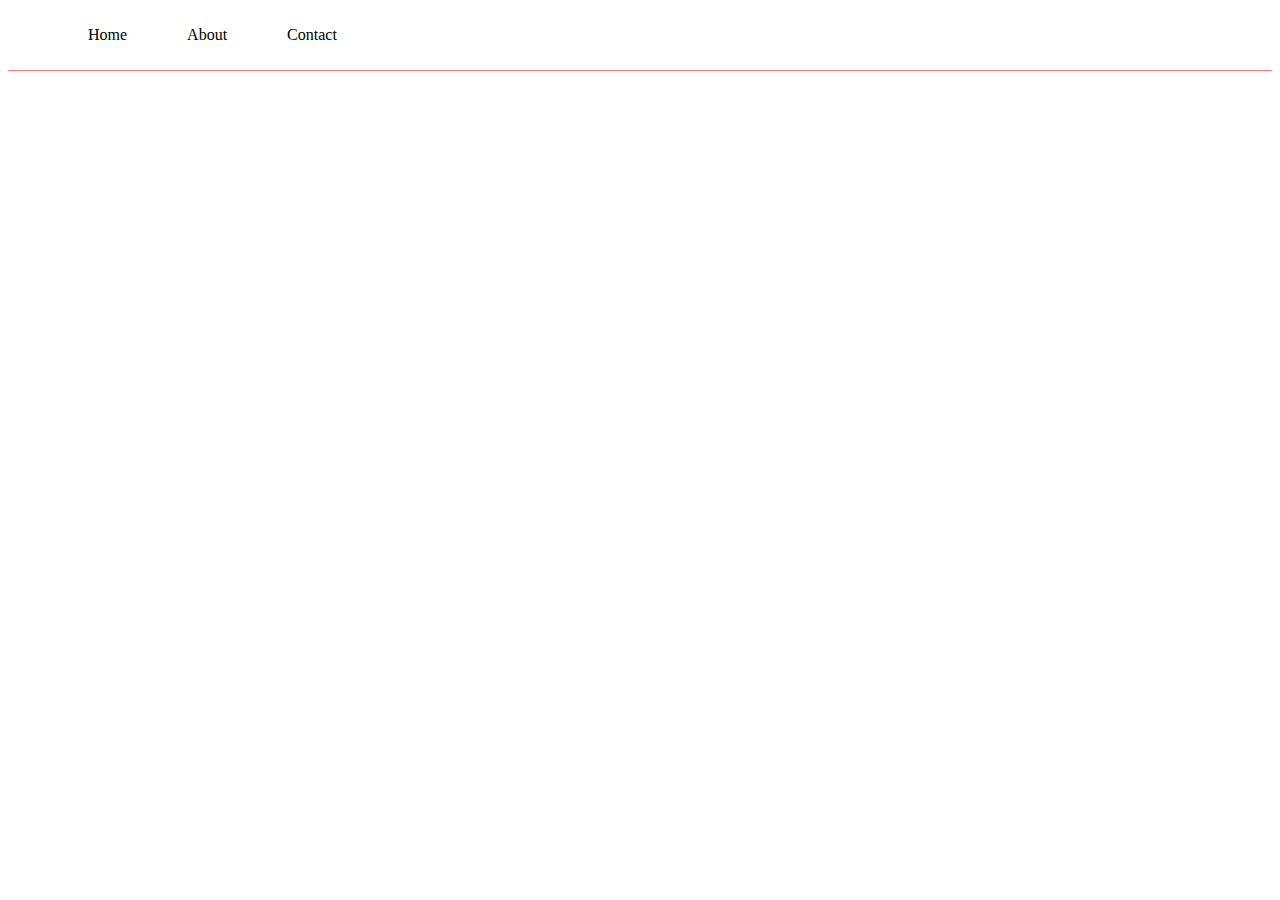
<file: lec-01/index.html>
<!DOCTYPE html>
<html lang="en">
<head>
    <meta charset="UTF-8">
    <meta name="viewport" content="width=device-width, initial-scale=1.0">
    <title>Document</title>
    <link rel="stylesheet" href="style/style.css">
</head>
<body>
    <div id="hamburger"></div>
    <nav>
        <ul>
            <li>Home</li>
            <li><a href="http://www.google.com"></a>About</li>
            <li>Contact</li>
        </ul>
    </nav>

</body>
</html>
</file>
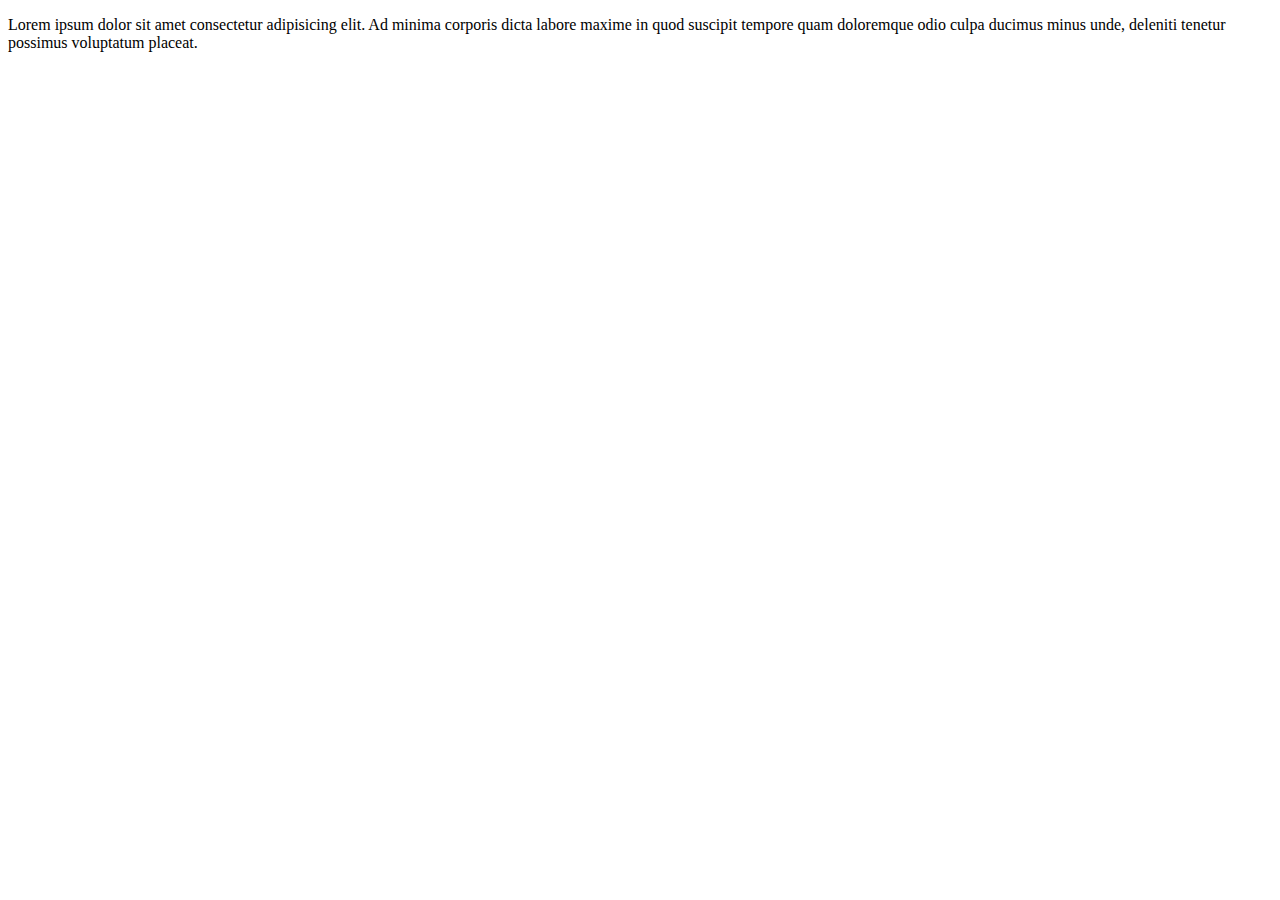
<file: mod-02/lecc1/index.html>
<!DOCTYPE html>
<html lang="en">
<head>
    <meta charset="UTF-8">
    <meta name="viewport" content="width=device-width, initial-scale=1.0">
    <title></title>
</head>
<body>
    
    
    <p>Lorem ipsum dolor sit amet consectetur adipisicing elit. Ad minima corporis dicta labore maxime in quod suscipit tempore quam doloremque odio culpa ducimus minus unde, deleniti tenetur possimus voluptatum placeat.</p>

</body>
</html>
</file>
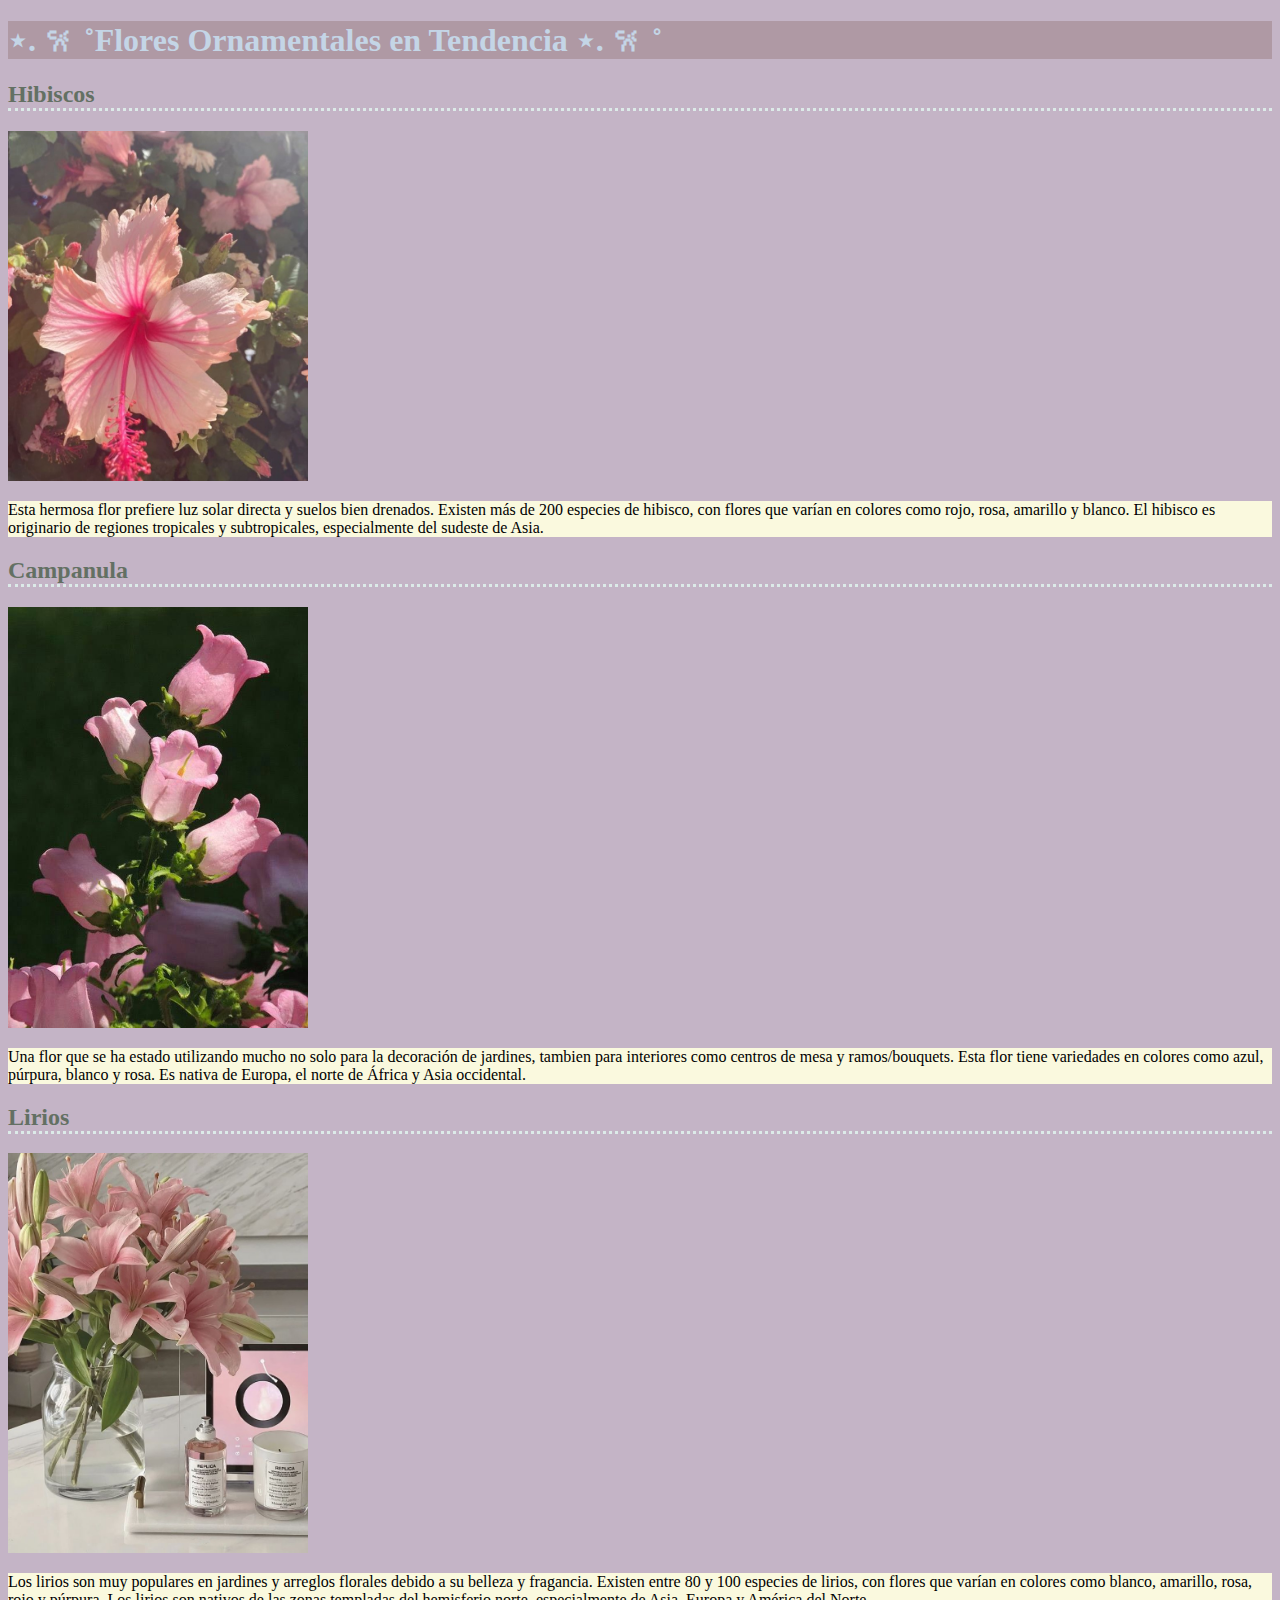
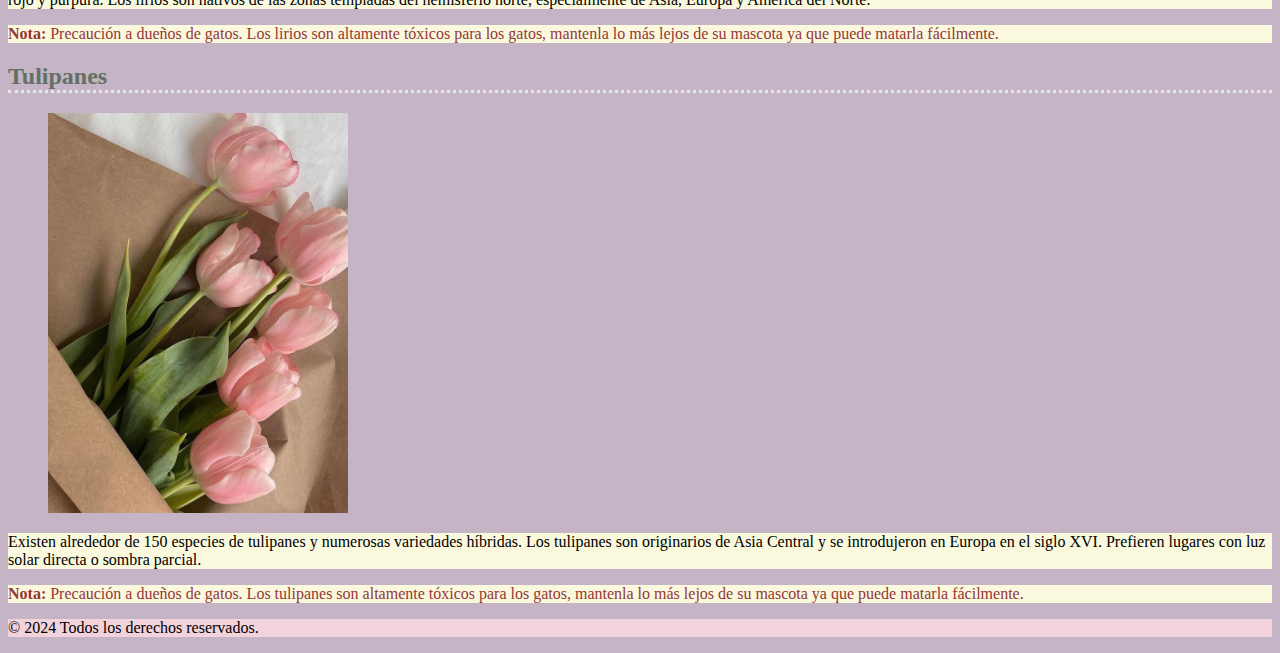
<file: modulo-01/Acc1_Lecc2/index.html>
<!DOCTYPE html>
<html lang="es">
<head>
    <meta charset="UTF-8">
    <meta name="viewport" content="width=device-width, initial-scale=1.0">
    <title>Flores Ornamentales</title>

    <link rel="stylesheet" href="estilo/style.css">
</head>
<body>
    <div class="header">
        <h1>⋆. 𐙚 ˚Flores Ornamentales en Tendencia ⋆. 𐙚 ˚</h1>
    </div>

        <div class="content">

        <div class="sectionH">
            <h2>Hibiscos</h2>

                <img src="img/Hibiscos_1.jfif" width="300" height="350" alt="Flor Hibiscos color rosa claro y fucha.">
                <p>
                    Esta hermosa flor prefiere luz solar directa y suelos bien drenados. Existen más de 200 especies de hibisco, con flores que varían en colores como rojo, rosa, amarillo y blanco. El hibisco es originario de regiones tropicales y subtropicales, especialmente del sudeste de Asia. 
                </p>
        </div>

        <div class="sectionC">
            <h2>Campanula</h2>

                <img src="img/Campanula_3.jfif" width="300" aria-hidden="300"  alt="Flor conocida como campanula de color rosa claro.">
                <p>
                    Una flor que se ha estado utilizando mucho no solo para la decoración de jardines, tambien para interiores como centros de mesa y ramos/bouquets. Esta flor tiene variedades en colores como azul, púrpura, blanco y rosa. Es nativa de Europa, el norte de África y Asia occidental. 
                </p>
        </div>

        <div class="sectionL">
            <h2>Lirios</h2>

                <img src="img/Lirios_2.jfif" width="300" height="400" alt="Flor Lirio, color rosa sobre una mesa">
                <p>
                   Los lirios son muy populares en jardines y arreglos florales debido a su belleza y fragancia. Existen entre 80 y 100 especies de lirios, con flores que varían en colores como blanco, amarillo, rosa, rojo y púrpura. Los lirios son nativos de las zonas templadas del hemisferio norte, especialmente de Asia, Europa y América del Norte.
                   <br>
                   <p class="caution"><b>Nota:</b> Precaución a dueños de gatos. Los lirios son altamente tóxicos para los gatos, mantenla lo más lejos de su mascota ya que puede matarla fácilmente.
                   </p>
                </p>
        </div>

        <div class="sectionT">
            <h2>Tulipanes</h2>

            <figure>
                <img src="img/Tulips_1.jfif" width="300" height="400" alt="Ramo de Tulipanes color rosa.">
            </figure>

                <p>
                   Existen alrededor de 150 especies de tulipanes y numerosas variedades híbridas. Los tulipanes son originarios de Asia Central y se introdujeron en Europa en el siglo XVI. Prefieren lugares con luz solar directa o sombra parcial.
                   <br>
                  <p class="caution"><b>Nota:</b> Precaución a dueños de gatos. Los tulipanes son altamente tóxicos para los gatos, mantenla lo más lejos de su mascota ya que puede matarla fácilmente.
                  </p> 
                </p>
        </div>

        </div>

        <div class="footer">
            <p class="footer">
               © 2024 Todos los derechos reservados.    
            </p>
        </div>
</body>
</html>
</file>
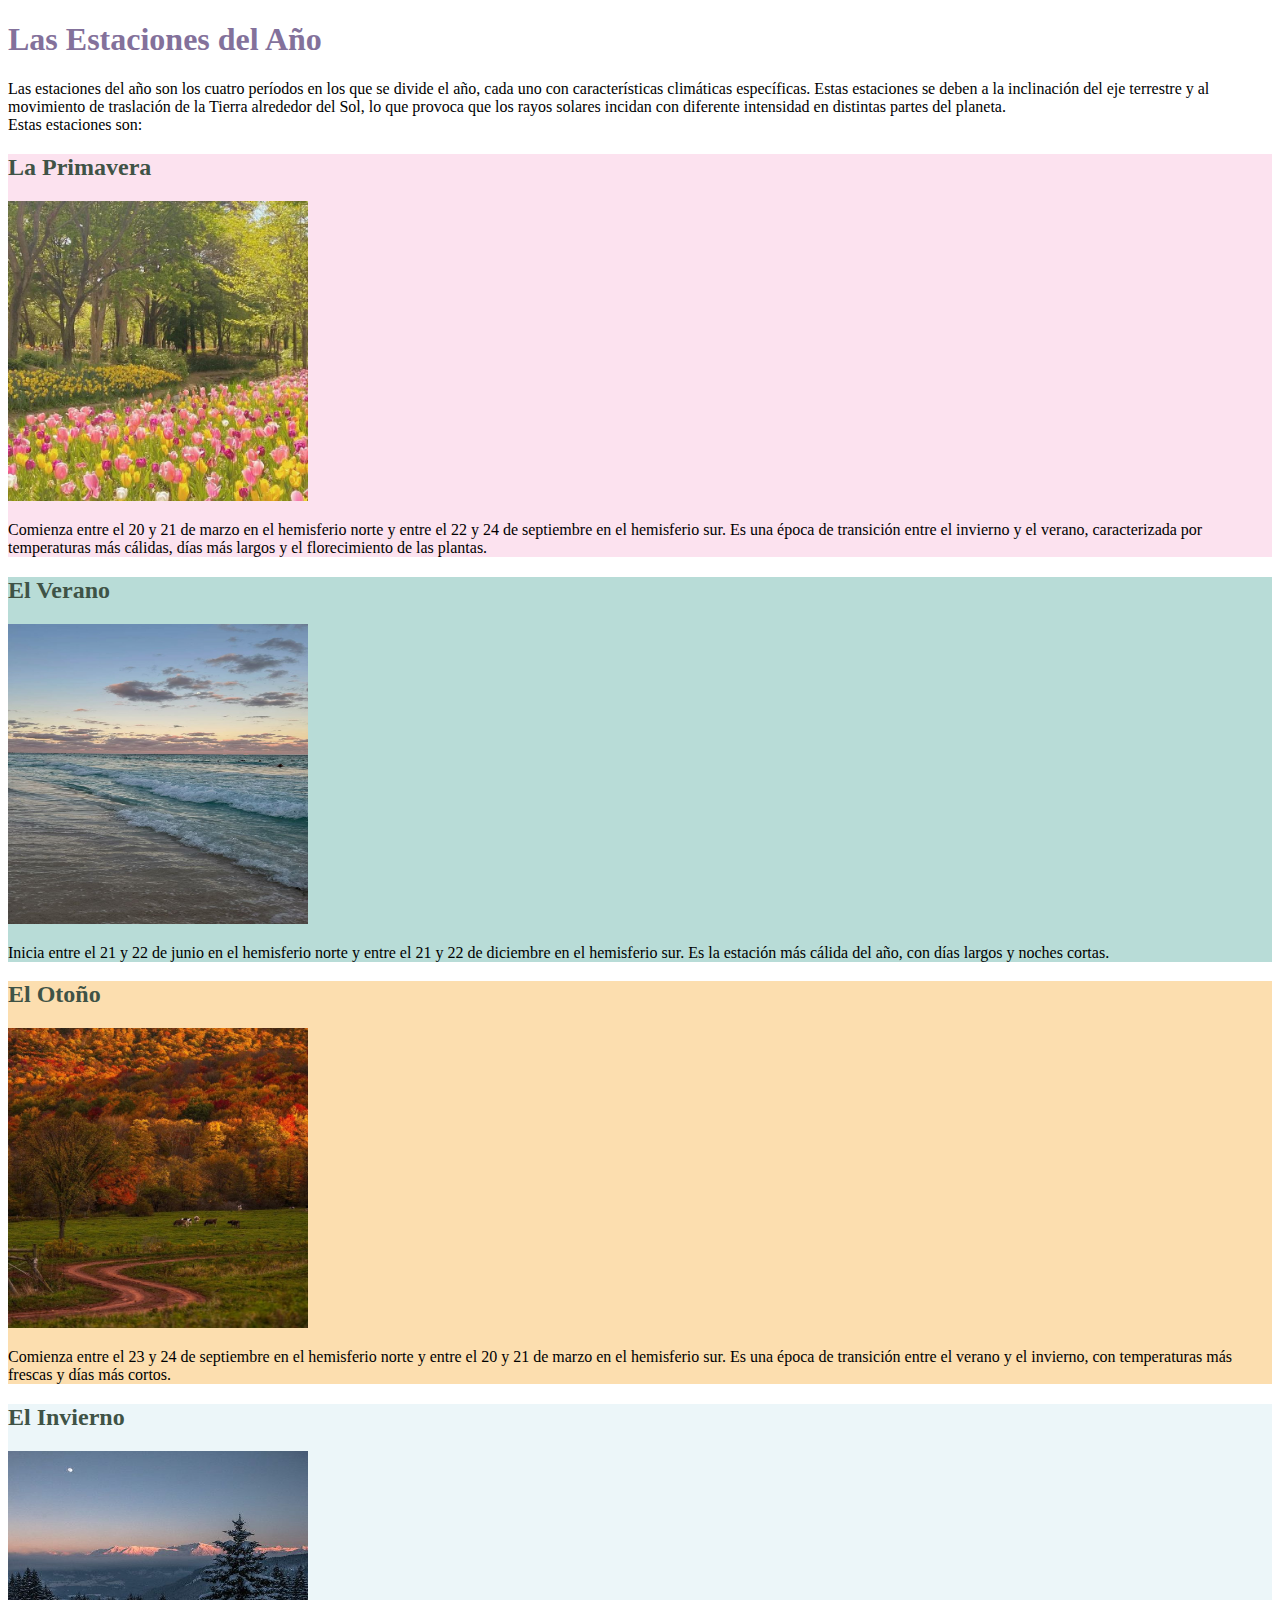
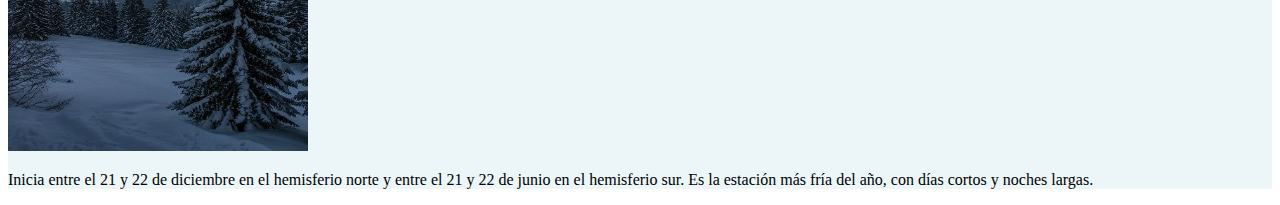
<file: modulo-01/Act1_Lecc4/index.html>
<!DOCTYPE html>
<html lang="en">
<head>
    <meta charset="UTF-8">
    <meta name="viewport" content="width=device-width, initial-scale=1.0">
    <title>Estaciones del Año</title>

    <link rel="stylesheet" href="estilo/style.css">

</head>
<body>
    <h1>Las Estaciones del Año</h1>
   
        <p>
            Las estaciones del año son los cuatro períodos en los que se divide el año, cada uno con características climáticas específicas. Estas estaciones se deben a la inclinación del eje terrestre y al movimiento de traslación de la Tierra alrededor del Sol, lo que provoca que los rayos solares incidan con diferente intensidad en distintas partes del planeta. 
            <br>
            Estas estaciones son:

        </p>

        <div class="Primavera">
            
            <h2>La Primavera</h2>

            <img src="img/spring.jfif" alt="Primavera" width="300" height="300">
                <p>
                    Comienza entre el 20 y 21 de marzo en el hemisferio norte y entre el 22 y 24 de septiembre en el hemisferio sur. Es una época de transición entre el invierno y el verano, caracterizada por temperaturas más cálidas, días más largos y el florecimiento de las plantas.
                </p>
        </div>
        
        <div class="Verano">
            <h2> El Verano</h2>
            <img src="img/summer.jfif" alt="Verano" height="300" width="300">
        
                <p>
                    Inicia entre el 21 y 22 de junio en el hemisferio norte y entre el 21 y 22 de diciembre en el hemisferio sur. Es la estación más cálida del año, con días largos y noches cortas.
                </p>

        </div>

        <div class="Otoño">
            <h2> El Otoño</h2>
            <img src="img/fall.jfif" alt="Otoño" width="300" height="300">
        
                <p>
                    Comienza entre el 23 y 24 de septiembre en el hemisferio norte y entre el 20 y 21 de marzo en el hemisferio sur. Es una época de transición entre el verano y el invierno, con temperaturas más frescas y días más cortos.
                </p>

        </div>

        <div class="invierno">
            <h2> El Invierno </h2>
            <img src="img/winter.jfif" alt="Invierno" width="300" height="300">
        
                <p>
                    Inicia entre el 21 y 22 de diciembre en el hemisferio norte y entre el 21 y 22 de junio en el hemisferio sur. Es la estación más fría del año, con días cortos y noches largas.
                </p>

        </div>

</body>
</html>
</file>
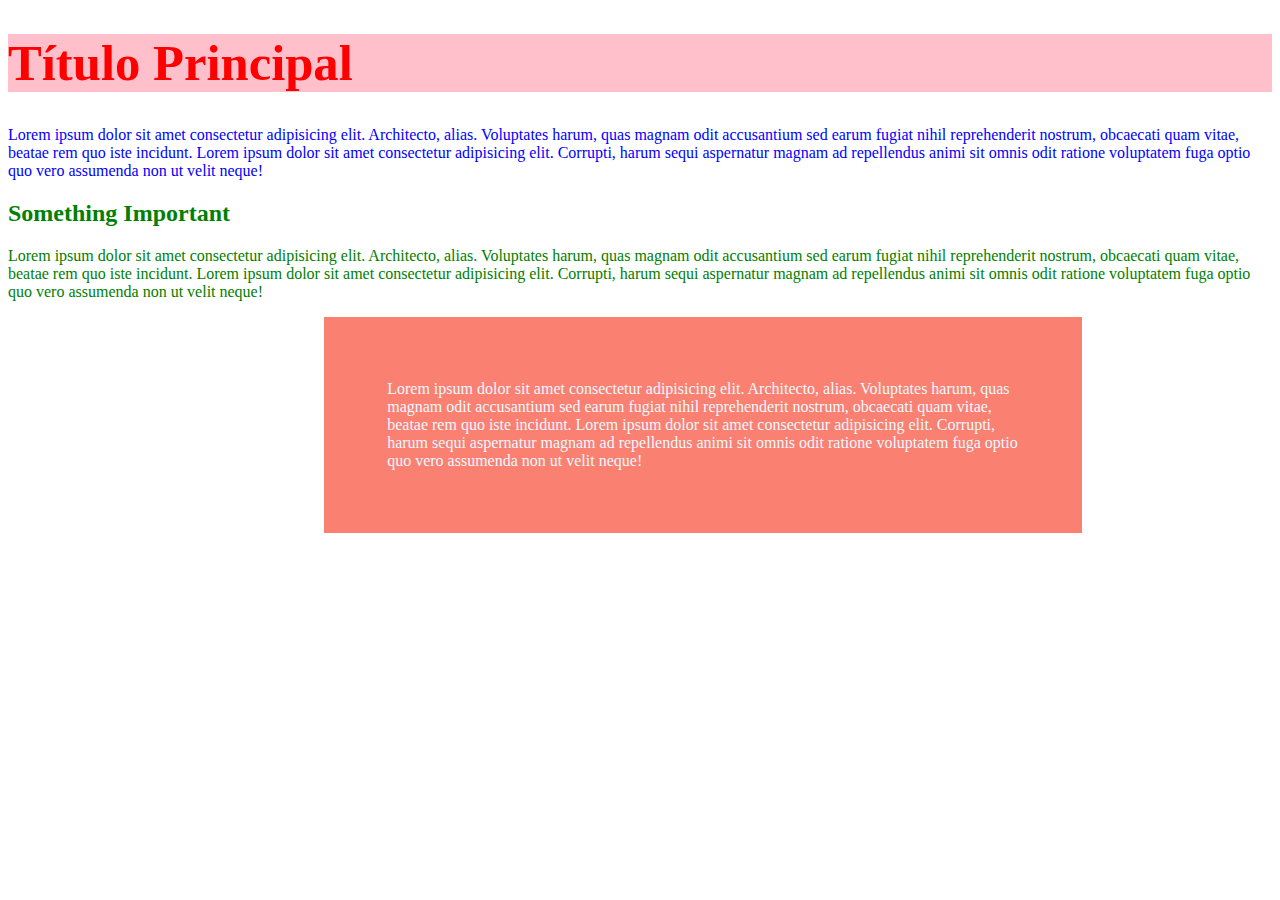
<file: modulo-01/lec-4.html>
<!DOCTYPE html>
<html lang="es">
<head>
    <meta charset="UTF-8">
    <meta name="viewport" content="width=device-width, initial-scale=1.0">
    <title>Leccion 4 - CSS</title>
    
    <link ref="style-sheet" href="style.css">

    <style>
        h1{
           color: brown;
           font-size: 38pt;
           background-color: pink ;
        }

        .green-text{
            color: green;
        }

        .importante{
            color: aliceblue;
            background-color: salmon;
            position: relative;
            left: 25%;
            right: 25%;
            padding: 5%;
            width: 50%;

        }
    </style>
</head>
<body>
    <h1 style="color: red;">Título Principal</h1>

    <p style="color: blue;">Lorem ipsum dolor sit amet consectetur adipisicing elit. Architecto, alias. Voluptates harum, quas magnam odit accusantium sed earum fugiat nihil reprehenderit nostrum, obcaecati quam vitae, beatae rem quo iste incidunt. Lorem ipsum dolor sit amet consectetur adipisicing elit. Corrupti, harum sequi aspernatur magnam ad repellendus animi sit omnis odit ratione voluptatem fuga optio quo vero assumenda non ut velit neque!</p>

    <h2 class="green-text">Something Important</h2>
    
    <p class="green-text">Lorem ipsum dolor sit amet consectetur adipisicing elit. Architecto, alias. Voluptates harum, quas magnam odit accusantium sed earum fugiat nihil reprehenderit nostrum, obcaecati quam vitae, beatae rem quo iste incidunt. Lorem ipsum dolor sit amet consectetur adipisicing elit. Corrupti, harum sequi aspernatur magnam ad repellendus animi sit omnis odit ratione voluptatem fuga optio quo vero assumenda non ut velit neque!</p>

    <p class="importante">Lorem ipsum dolor sit amet consectetur adipisicing elit. Architecto, alias. Voluptates harum, quas magnam odit accusantium sed earum fugiat nihil reprehenderit nostrum, obcaecati quam vitae, beatae rem quo iste incidunt. Lorem ipsum dolor sit amet consectetur adipisicing elit. Corrupti, harum sequi aspernatur magnam ad repellendus animi sit omnis odit ratione voluptatem fuga optio quo vero assumenda non ut velit neque!</p>
    
</body>
</html>
</file>
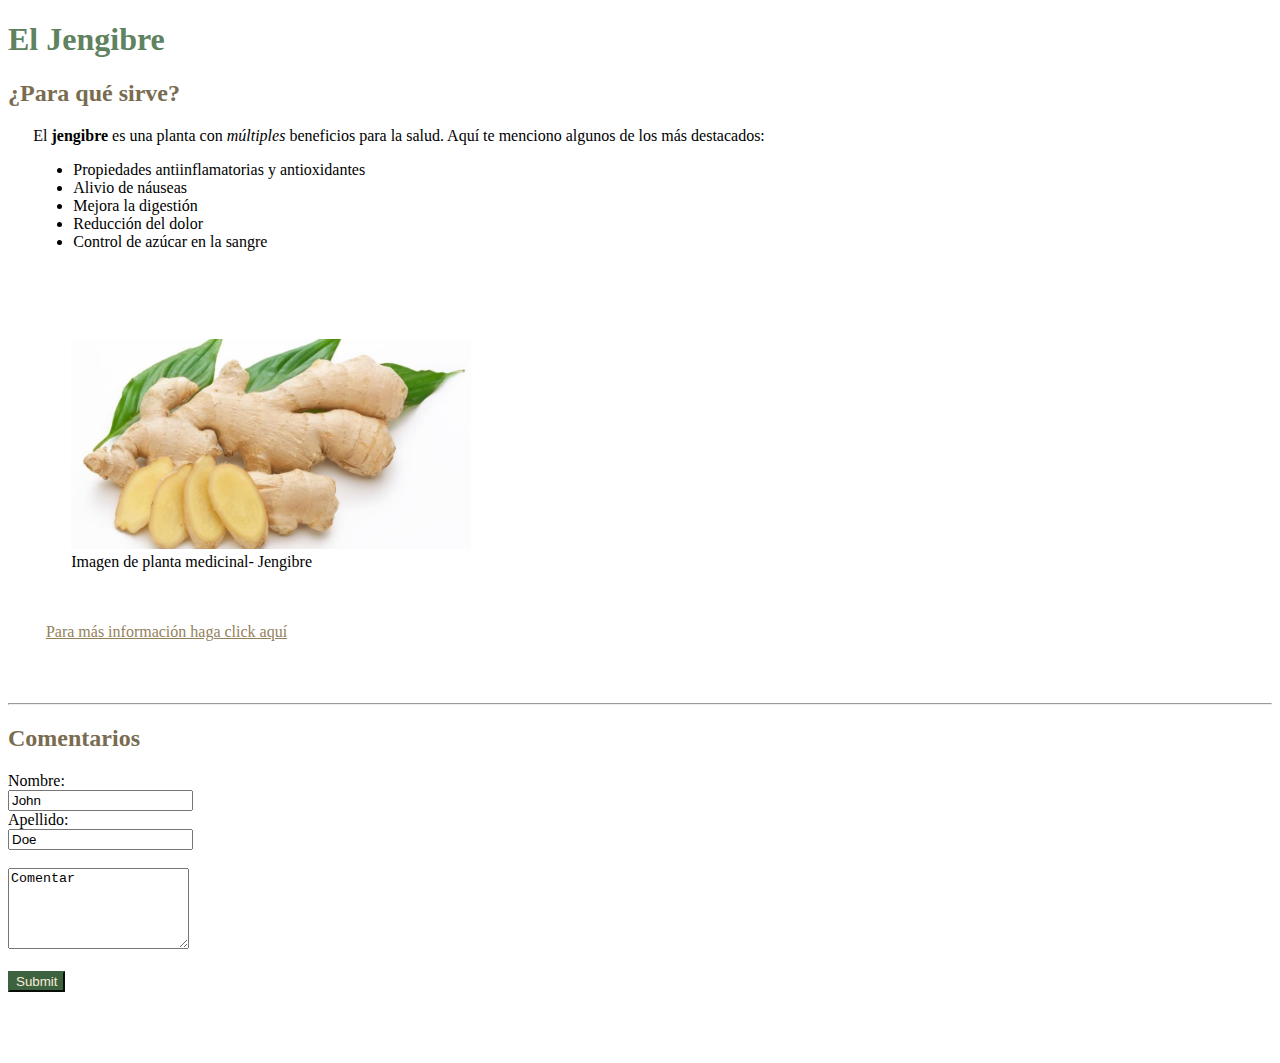
<file: modulo-01/Acc1_Lecc1/actividad-01.html>
<!DOCTYPE html>
<html lang="es">
<head>
    <meta charset="UTF-8">
    <meta name="viewport" content="width=device-width, initial-scale=1.0">
    <title>Plantas Medicinales</title>
    
    <style>

        h1{
            color: rgb(95, 130, 95);
        }

        h2{
            color: rgb(121, 108, 80);
        }

        figure{
            margin-left: 5%;
            margin-top: 7%;
        }

        p {
            margin-left: 2%;
        }

        ul {
            margin-left: 2%;
        }

        a {
            margin-left: 3%;
            color: rgb(147, 129, 92);
        }




    </style>
</head>
<body>
    <h1>El Jengibre</h1>
        
        <h2>¿Para qué sirve?</h2>

    <p>
        El <strong>jengibre</strong> es una planta con <em>múltiples</em> beneficios para la salud. Aquí te menciono algunos de los más destacados:
    </p>

    <ul>
        <li>Propiedades antiinflamatorias y antioxidantes</li>

        <li>Alivio de náuseas</li>

        <li>Mejora la digestión</li> 
       
        <li>Reducción del dolor</li>

        <li>Control de azúcar en la sangre</li>
    </ul>

    
        <figure>
            <img src="img/jengibre.jfif" width="400"> 
            <figcaption>
                Imagen de planta medicinal- Jengibre
            </figcaption>

        </figure>

        <br><br>

        <a href="https://www.ecologiaverde.com/jengibre-para-que-sirve-como-tomarlo-y-contraindicaciones-3805.html" target="_blank">Para más información haga click aquí</a>

    <br><br>
    <br><br>
  

    <hr>
    <h2>Comentarios</h2>

    <form action="/action_page.php">

        <label for="fname">Nombre:</label><br>
        <input type="text" id="fname" name="fname" value="John">
        
        <br>

        <label for="lname">Apellido:</label><br>
        <input type="text" id="lname" name="lname" value="Doe">
        
        <br><br>

        <textarea name="message"  rows="5" cols="20" >Comentar</textarea>

        <br><br>

        <input type="submit" value="Submit" style= "background-color: rgb(60, 98, 63); color: antiquewhite; border-color: rgb(60, 98, 63); margin-bottom: 5%;">
    </form> 



</body>
</html>
</file>
<file: lec-01/style/style.css>
nav ul {
    display: flex;
    flex-direction: left;
}

nav ul li {
    margin-left: 20px;
    list-style: none;
    padding: 10px 20px;
}

nav {
    border-bottom: 1px solid lightcoral;
}

nav ul li a{
    text-decoration: none;
}

nav ul li:hover {
    background-color: pink;
}
</file>
<file: modulo-01/Acc1_Lecc2/estilo/style.css>
body{
    background-color: rgba(161, 135, 164, 0.626);
}

.header {
 color: rgb(196, 213, 230);  
 background-color: rgba(167, 144, 152, 0.724); 
 
}

h2{
    color:rgb(99, 112, 99);
   border-bottom: rgb(220, 234, 232) dotted  3px ;
   
}

.sectionH{
    text-align: r;
}
p{
   background-color: rgb(250, 249, 222);
}

p.caution{
    color: rgb(150, 54, 54);
}
p.footer { 
    background-color: rgb(242, 211, 220);
}
</file>
<file: modulo-01/Act1_Lecc4/estilo/style.css>
h1{
    color: rgb(131, 113, 155);
}

h2{
    color: rgb(63, 83, 70);
}

.Primavera{
    background-color: rgb(252, 226, 239);
}

.Verano{
    background-color: rgb(184, 220, 215);
}

.Otoño{
    background-color: rgb(252, 222, 175);
}

.invierno{
    background-color: rgb(236, 246, 249);
}
</file>
<file: modulo-01/style.css>
h1{
    color: brown;
    font-size: 38pt;
    background-color: pink ;
 }

 .green-text{
     color: green;
 }

 .importante{
     color: aliceblue;
     background-color: salmon;
     position: relative;
     left: 25%;
     right: 25%;
     padding: 5%;
     width: 50%;
 }
</file>
